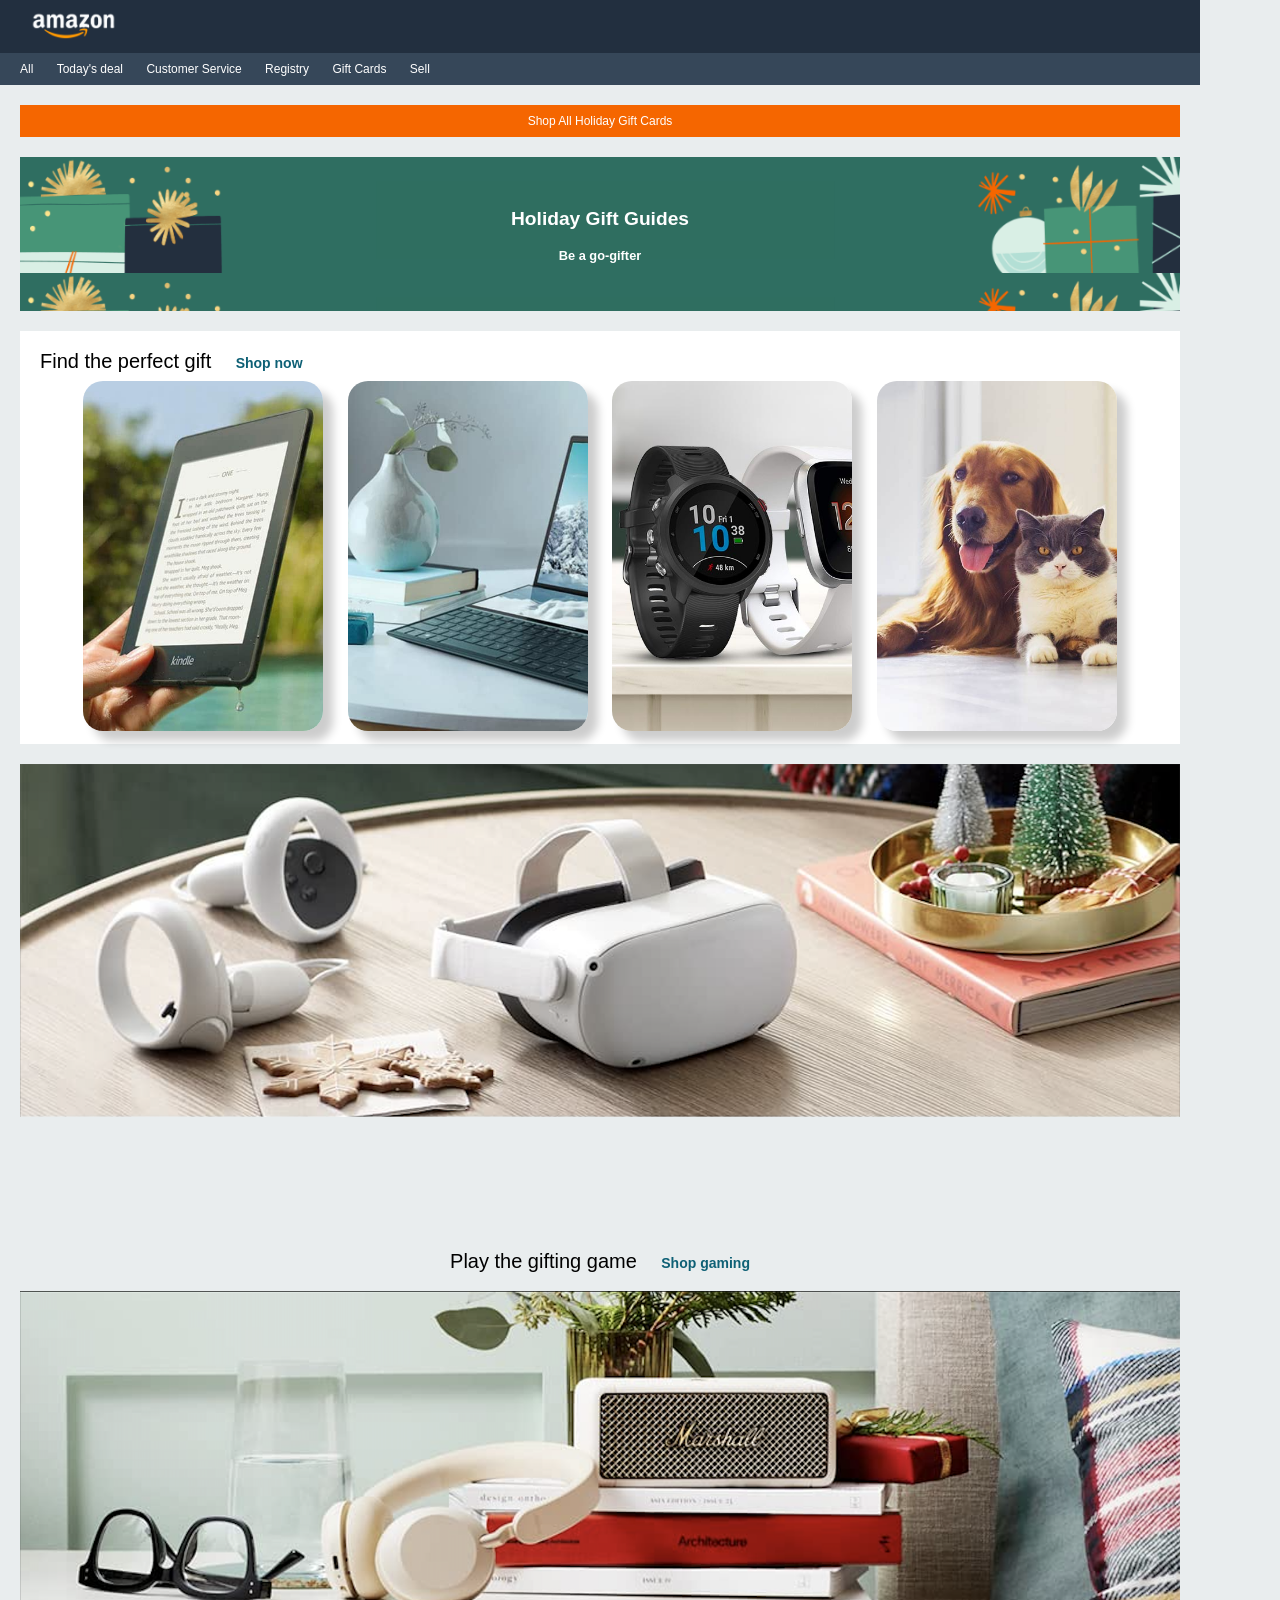
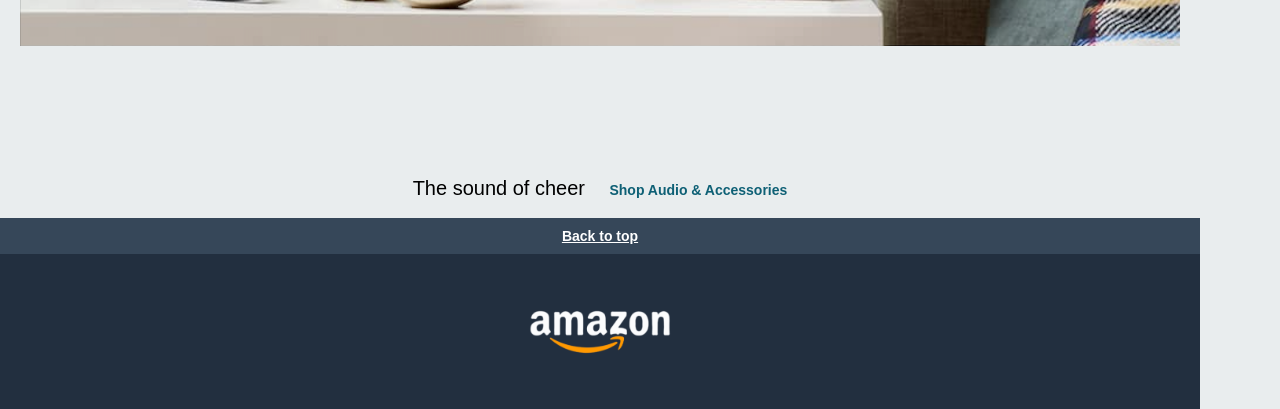
<file: index.html>
<!DOCTYPE html>
<html lang="en">
  <head>
    <meta charset="UTF-8" />
    <meta name="viewport" content="width=device-width, initial-scale=1.0" />
    <!-- Style CSS -->
    <link rel="stylesheet" href="./assets/./reset.css" />
    <link rel="stylesheet" href="./assets/./style.css" />

    <title>Compito - Amazon Page</title>
  </head>
  <body>
    <nav>
      <div class="logo__bg"><img src="./assets/images/logo.png" alt="logo amazon" class="logo" /></div>
      <ul>
        <li><a href="./page.html" target="_blank">All</a></li>
        <li><a href="./page.html" target="_blank">Today's deal</a></li>
        <li><a href="./page.html" target="_blank">Customer Service</a></li>
        <li><a href="./page.html" target="_blank">Registry</a></li>
        <li><a href="./page.html" target="_blank">Gift Cards</a></li>
        <li><a href="./page.html" target="_blank">Sell</a></li>
      </ul>
    </nav>
    <main>
      <div class="orangebar mt">
        <p>Shop All Holiday Gift Cards</p>
      </div>
      <div class="greenbar mt">
        <h1>Holiday Gift Guides</h1>
        <h2>Be a go-gifter</h2>
      </div>
      <div class="giftbox mt">
        <h3>Find the perfect gift</h3>
        <p><a href="./page.html" class="a__link" target="_blank">Shop now</a></p>
        <div class="imagesbox">
          <div class="image__container">
            <a href="./page.html" target="_blank"><img src="./assets/images/img_1.jpg" alt="kindle" class="image i1" /></a>
          </div>
          <div class="image__container">
            <a href="./page.html" target="_blank"><img src="./assets/images/img_2.jpg" alt="kindle" class="image i2" /></a>
          </div>
          <div class="image__container">
            <a href="./page.html" target="_blank"><img src="./assets/images/img_3.jpg" alt="kindle" class="image i3" /></a>
          </div>
          <div class="image__container">
            <a href="./page.html" target="_blank"><img src="./assets/images/img_4.jpg" alt="kindle" class="image i4" /></a>
          </div>
        </div>
      </div>
      <section class="mt">
        <img src="./assets/images/img_9.png" alt="visor" class="section__image" />
      </section>
      <aside class="mt__aside">
        <h3>Play the gifting game</h3>
        <p><a href="./page.html" class="a__link" target="_blank">Shop gaming</a></p>
      </aside>
      <section class="mt">
        <img src="./assets/images/img_10.png" alt="visor" class="section__image" />
      </section>
      <aside class="mt__aside">
        <h3>The sound of cheer</h3>
        <p><a href="./page.html" class="a__link" target="_blank">Shop Audio & Accessories</a></p>
      </aside>
    </main>
    <div class="panel mt"><a href="#">Back to top</a></div>
    <footer>
      <img src="./assets/images/logo.png" alt="logo amazon" class="footer__img" />
    </footer>
    <script src="./script.js"></script>
  </body>
</html>
</file>
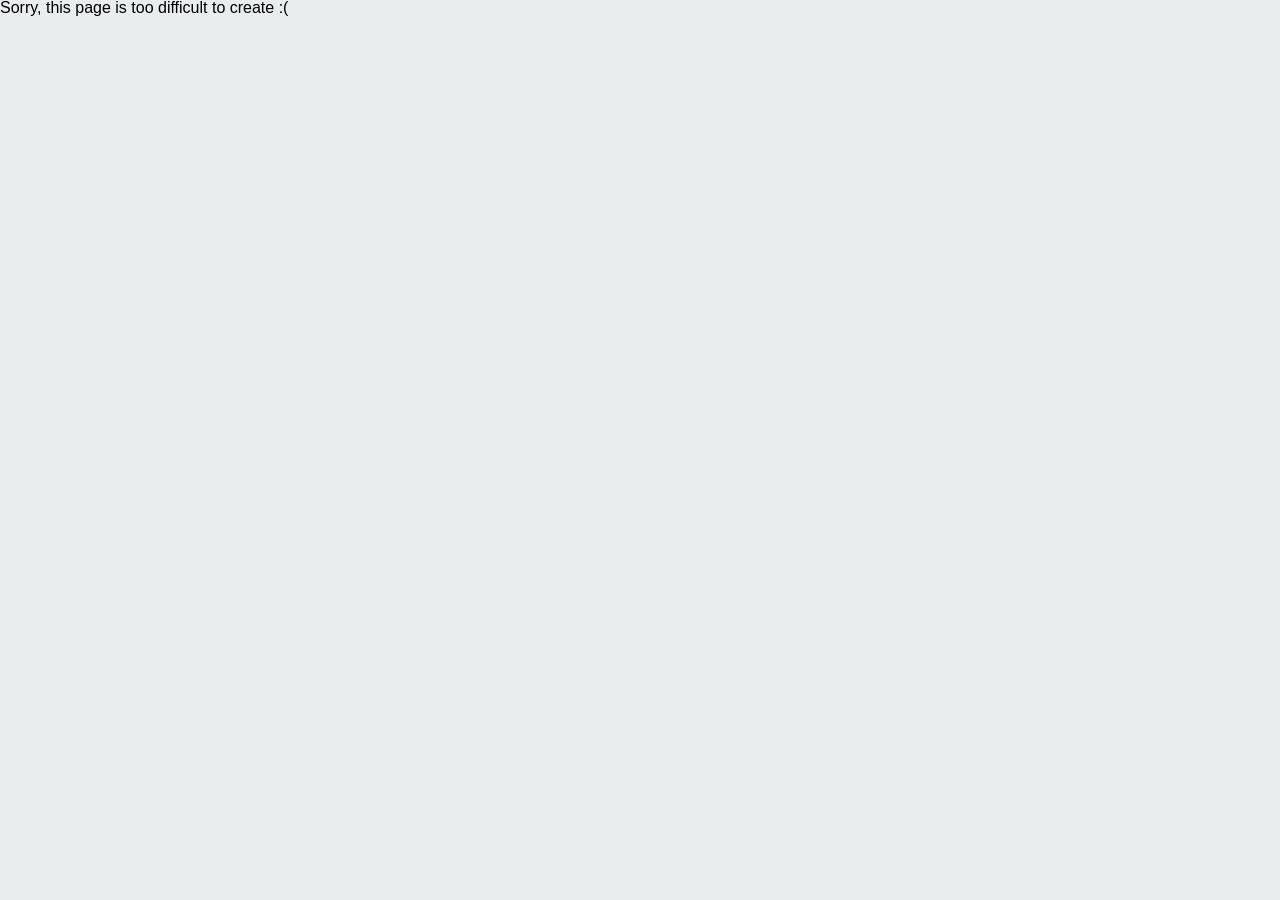
<file: page.html>
<!DOCTYPE html>
<html lang="en">
  <head>
    <meta charset="UTF-8" />
    <meta name="viewport" content="width=device-width, initial-scale=1.0" />
    <!-- Style CSS -->
    <link rel="stylesheet" href="./assets/./css/reset.css" />
    <link rel="stylesheet" href="./assets/./css/./style.css" />
    <title>Amazon Page</title>
  </head>
  <body>
    <h1>Sorry, this page is too difficult to create :(</h1>
  </body>
</html>
</file>
<file: assets/style.css>
* {
  border: 0;
  margin: 0;
  box-sizing: border-box;
}
body::-webkit-scrollbar {
  display: none;
}

body {
  font-family: Arial, Helvetica, sans-serif;
  background-color: #e9edee;
  max-width: 1200px;
}

p {
  text-align: center;
}

h1,
h2 {
  color: white;
  text-align: center;
  line-height: 2.3;
  font-weight: bold;
}

h1 {
  font-size: 1.2em;
}

h2 {
  font-size: 0.8em;
}

/* utilities */

.mt {
  margin-top: 20px;
}

.mt__aside {
  margin-top: 10px;
}

.a__link {
  text-decoration: none;
  color: #0e6075;
  font-weight: bold;
  font-size: 14px;
}

.panel {
  background-color: #364759;
  text-align: center;
  padding-block: 10px;
}

.panel a {
  color: white;
  font-weight: bold;
  font-size: 14px;
}

/* menu di navigazione */

.logo__bg {
  background-color: #222f3f;
  padding: 10px;
}

.logo {
  height: 30px;
  margin-left: 20px;
}

nav ul {
  background-color: #364759;
  font-size: 12px;
  padding: 10px;
}

li {
  display: inline-block;
  margin: 0 10px;
}

li a {
  color: white;
  text-decoration: none;
}

/* hero */

main {
  padding-inline: 20px;
}

.orangebar {
  background-color: #f56600;
  color: white;
  font-size: 12px;
  padding: 10px;
  text-align: center;
}

.greenbar {
  background-image: url(./images/bg-image.png);
  padding-block: 40px;
  background-size: contain;
}

/* gift */

.giftbox {
  background: white;
  padding: 20px 10px 10px;
}

.giftbox p {
  display: inline-block;
}

.giftbox h3 {
  display: inline-block;
  margin: 0 20px 0 10px;
}

.imagesbox {
  margin-top: 10px;
  text-align: center;
}

.image__container {
  border-radius: 20px;
  box-shadow: 10px 10px 10px rgba(0, 0, 0, 0.2);
  display: inline-block;
  width: 240px;
  height: 350px;
  overflow: hidden;
  position: relative;
  margin-inline: 10px;
}

.image {
  border-radius: 20px;
  height: 100%;
}

.i1 {
  position: absolute;
  left: -70px;
}
.i2 {
  position: absolute;
  left: -120px;
}
.i3 {
  position: absolute;
  left: -70px;
}
.i4 {
  position: absolute;
  left: -70px;
}

/* sections */

section {
  height: 53vh;
  overflow: hidden;
  text-align: center;
}

.section__image {
  width: 100%;
  display: inline-block;
}

aside {
  text-align: center;
  vertical-align: center;
}

h3 {
  display: inline-block;
  margin-right: 20px;
  font-size: 20px;
}

aside p {
  display: inline-block;
}

/* footer */

footer {
  background: #222f3f;
  text-align: center;
  padding: 50px;
}

.footer__img {
  display: inline-block;
  width: 150px;
}
</file>
<file: assets/css/style.css>
* {
  border: 0;
  margin: 0;
  box-sizing: border-box;
}
body::-webkit-scrollbar {
  display: none;
}

body {
  font-family: Arial, Helvetica, sans-serif;
  background-color: #e9edee;
}

/* utilities */

.mt {
  margin-top: 20px;
}

/* menu di navigazione */

.logo__bg {
  background-color: #222f3f;
  padding: 10px;
}

.logo {
  height: 30px;
  margin-left: 20px;
}

nav ul {
  background-color: #364759;
  font-size: 12px;
  padding: 10px;
}

li {
  display: inline-block;
  margin: 0 10px;
}

li a {
  color: white;
  text-decoration: none;
}

/* hero */

main {
  padding-inline: 20px;
}

.orangebar {
  background-color: #f56600;
  color: white;
  font-size: 12px;
  padding: 10px;
  text-align: center;
}
</file>
